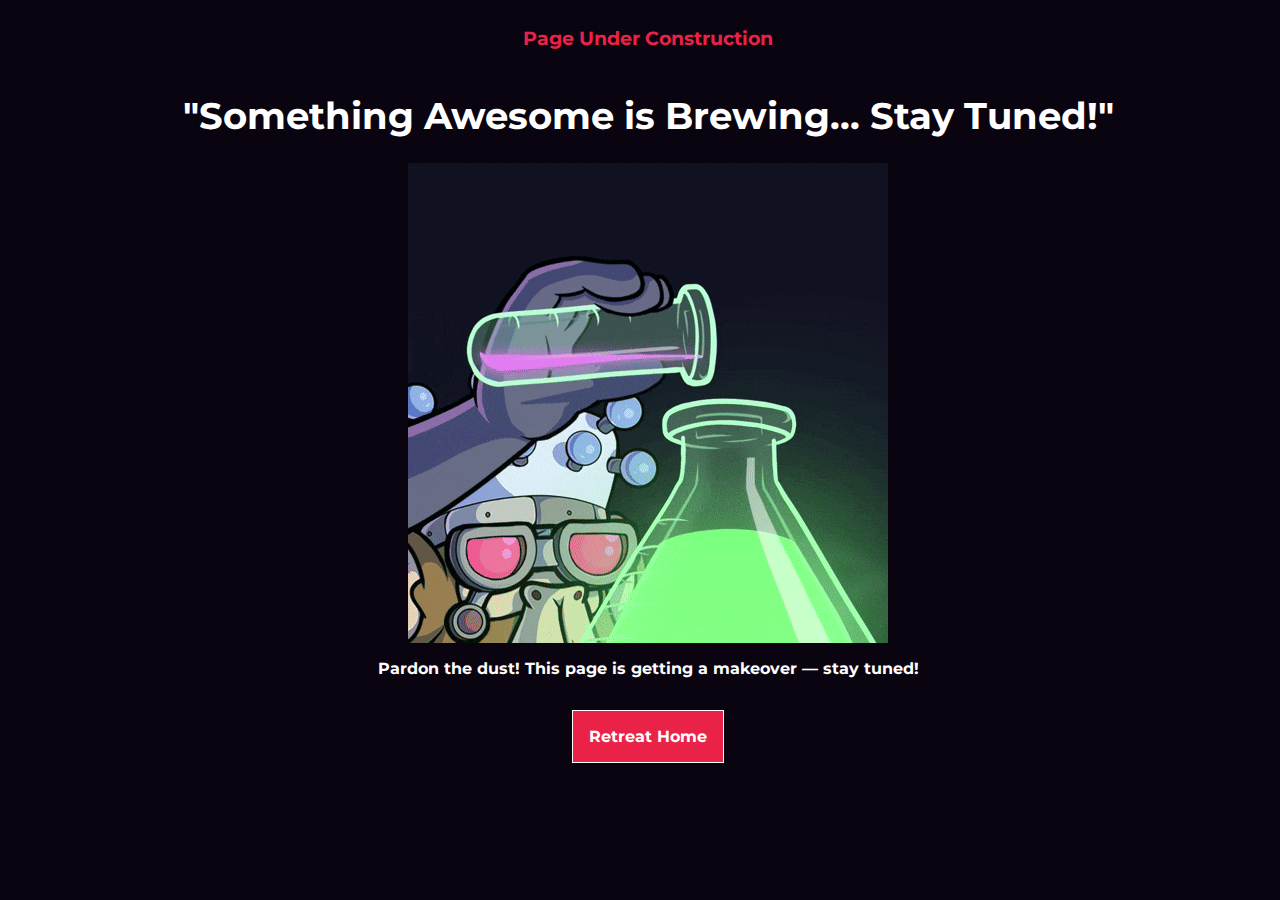
<file: pages/underConstruction.html>
<!DOCTYPE html>
<html lang="en">
<head>
    <meta charset="UTF-8">
    <meta name="viewport" content="width=device-width, initial-scale=1.0">
    <title></title>
    <link rel="stylesheet" href="/styles/uc.css">
</head>
<body>
    <div class="main">
    <h3>Page Under Construction</h3>
    <h1>"Something Awesome is Brewing... Stay Tuned!" </h1>
    <img src="../images/animation.gif" alt="">
    <p>Pardon the dust! This page is getting a makeover — stay tuned! </p>
    <a href="/">Retreat Home</a>
</div>
</body>
</html>
</file>
<file: styles/uc.css>
body{
    color : white;
    height: 100%;
    width: 100%;
    box-sizing: border-box;
    overflow: hidden;
    background-color: #0a0410;
}

@font-face {
    font-family: Mon700;
    src: url(/fonts/Montserrat-Bold.ttf);
  }
  

.main {
  display: flex;
  flex-direction: column;
  justify-content: center;
  align-items: center;
  font-family: Mon700;
}


.main h3{
    color: #eb2248;
}

.main h1{
    font-size: 2.3rem;
}

.main a{
    border: 1px solid white;
    padding: 1rem;
    color: white;
    text-decoration: none;
    background-color: #eb2248;
    margin-top: 1rem;
}
</file>
